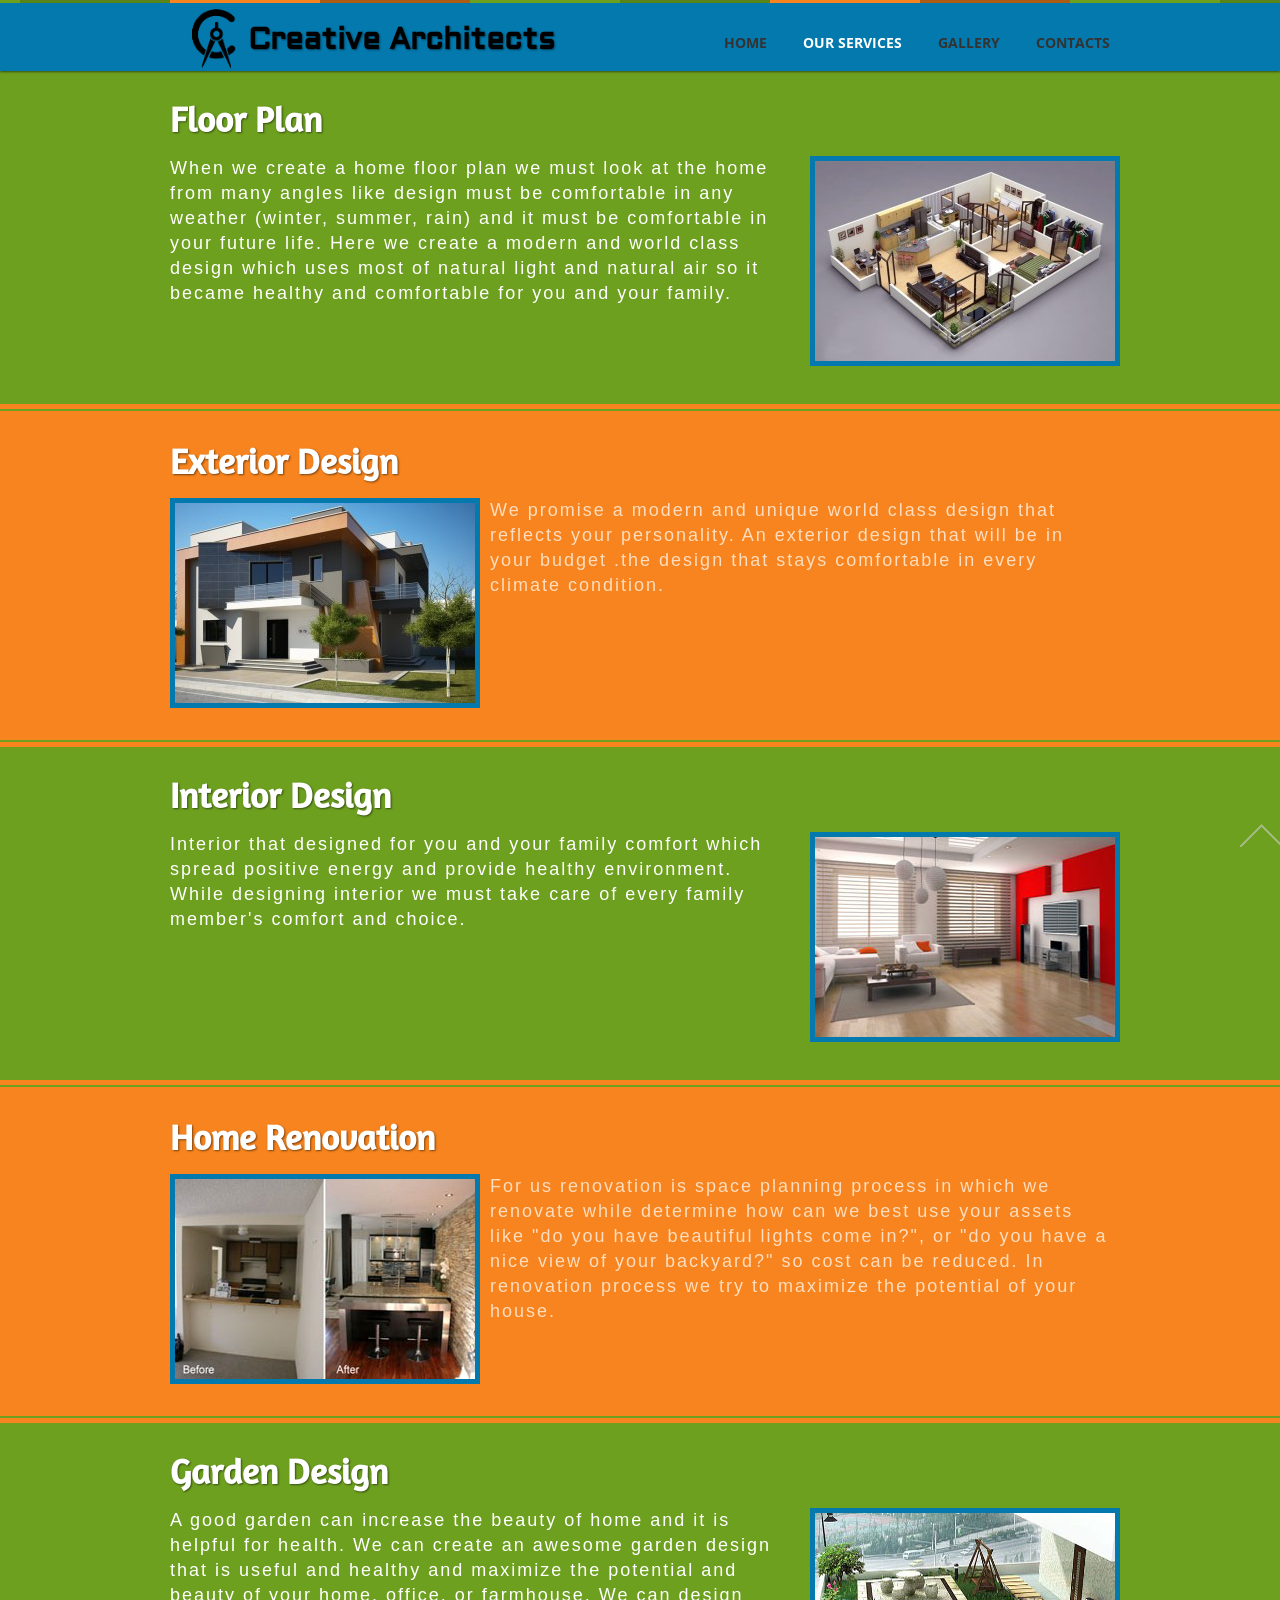
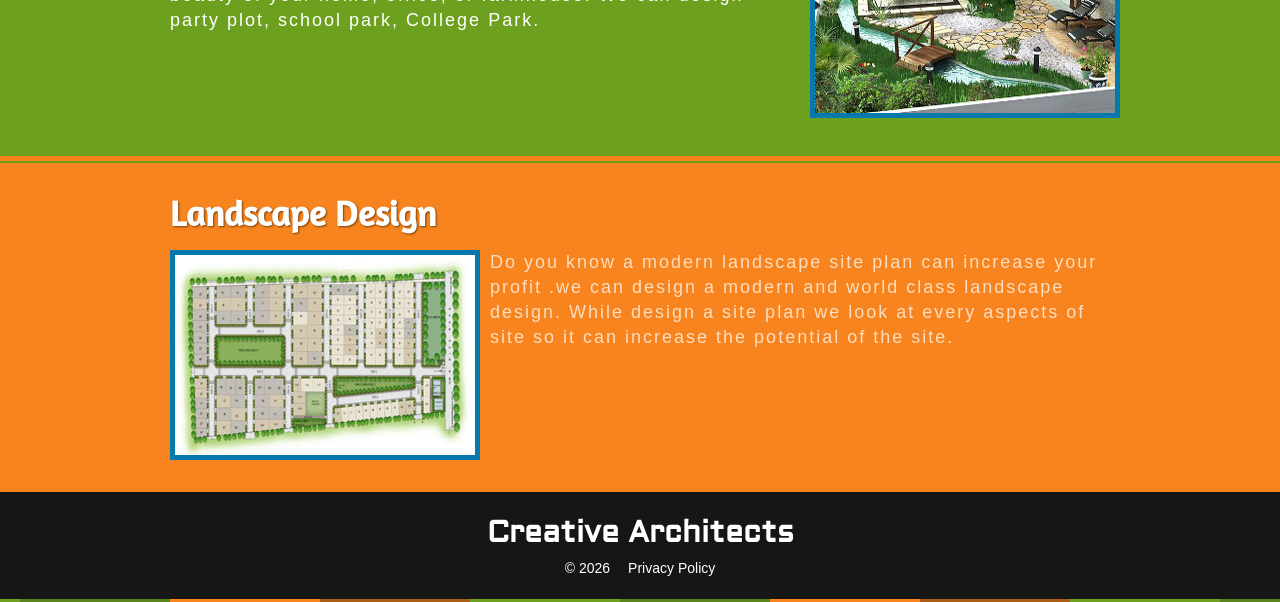
<file: index-2.html>
<!DOCTYPE html>
<html lang="en">
     <head>
     <title>Our Services</title>
     <meta charset="utf-8">
     <meta name = "format-detection" content = "telephone=no" />
     <link rel="icon" href="images/favicon.ico" type="image/x-icon">
     <link rel="shortcut icon" href="images/favicon.ico" type="image/x-icon" />
     <link rel="stylesheet" type="text/css" media="screen" href="css/style.css">
     <script src="js/jquery.js"></script>
     <script src="js/jquery-migrate-1.1.1.js"></script>
     <script src="js/jquery.easing.1.3.js"></script>
	 <script src="js/script.js"></script>
     <script src="js/superfish.js"></script>
     <script src="js/jquery.mobilemenu.js"></script>
     <script src="js/jquery.ui.totop.js"></script>

      <script>

        jQuery(function(){
            $().UItoTop({ easingType: 'easeOutQuart' });
        });     
     </script>
     <!--<![endif]-->
     <!--[if lt IE 8]>
       <div style=' clear: both; text-align:center; position: relative;'>
         <a href="http://windows.microsoft.com/en-US/internet-explorer/products/ie/home?ocid=ie6_countdown_bannercode">
           <img src="http://storage.ie6countdown.com/assets/100/images/banners/warning_bar_0000_us.jpg" border="0" height="42" width="820" alt="You are using an outdated browser. For a faster, safer browsing experience, upgrade for free today." />
         </a>
      </div>
    <![endif]-->
    <!--[if lt IE 9]>
   		<script src="js/html5shiv.js"></script>
    	<link rel="stylesheet" type="text/css" media="screen" href="css/ie.css">
    <![endif]-->
     </head>
     <body>
<!--==============================header=================================-->
<header>
    <div class="top_line"></div>
    <div class="container_12">
        <div class="grid_6">
            <h1><a class="logo" href="index.html">Creative Architects</a> </h1>
        </div>
        <div class="grid_6">
            <div class="menuHolder">
                <nav>
                    <ul class="sf-menu">
                        <li><a href="index.html">Home</a></li>
                        <li class="current"><a href="index-2.html">Our Services</a></li>
                        <li><a href="index-3.html">Gallery</a></li>
                        <li><a href="index-4.html">Contacts</a></li>
                    </ul>
                </nav>
            </div>
        </div>
    </div>
</header>
<!--=======content================================-->
<section id="content">
	<div class="cont_block_10">
        <div class="container_12">
            <div class="grid_12">
                <h2 class="marg_1">Floor Plan</h2>
            </div>
            <div class="clearfix"></div>
            <div class="grid_8">
                <p class="design-service">When we create a home floor plan we must look at the home from many angles like design must be comfortable in any weather (winter, summer, rain) and it must be comfortable in your future life. Here we create a modern and world class design which uses most of natural light and natural air so it became healthy and comfortable for you and your family.</p>
            </div>
            <div class="grid_4">
                <img src="images/floor-design.jpg" alt="" class="blue-border" />
            </div>
        </div>
    </div>
    <div class="cont_block_11">
        <div class="container_12">
            <div class="grid_12">
                <h2 class="marg_1">Exterior Design</h2>
            </div>
            <div class="clearfix"></div>
            <div class="grid_4">
                <img src="images/exterior-design.jpg" alt="" class="blue-border" />
            </div>
            <div class="grid_8">
                <p class="design-service">We promise a modern and unique world class design that reflects your personality. An exterior design that will be in your budget .the design that stays comfortable in every climate condition.</p>
            </div>
        </div>
    </div>
	<div class="cont_block_10">
        <div class="container_12">
            <div class="grid_12">
                <h2 class="marg_1">Interior Design</h2>
            </div>
            <div class="clearfix"></div>
            <div class="grid_8">
                <p class="design-service">Interior that designed for you and your family comfort which spread positive energy and provide healthy environment. While designing interior we must take care of every family member's comfort and choice.</p>
            </div>
            <div class="grid_4">
                <img src="images/interior-design.jpg" alt="" class="blue-border" />
            </div>
        </div>
    </div>
    <div class="cont_block_11">
        <div class="container_12">
            <div class="grid_12">
                <h2 class="marg_1">Home Renovation</h2>
            </div>
            <div class="clearfix"></div>
            <div class="grid_4">
                <img src="images/home-renovation.jpg" alt="" class="blue-border" />
            </div>
            <div class="grid_8">
                <p class="design-service">For us renovation is space planning process in which we renovate while determine how can we best use your assets like "do you have beautiful lights come in?", or "do you have a nice view of your backyard?" so cost can be reduced. In renovation process we try to maximize the potential of your house.</p>
            </div>
        </div>
    </div>
	<div class="cont_block_10">
        <div class="container_12">
            <div class="grid_12">
                <h2 class="marg_1">Garden Design</h2>
            </div>
            <div class="clearfix"></div>
            <div class="grid_8">
                <p class="design-service">A good garden can increase the beauty of home and it is helpful for health.
We can create an awesome garden design that is useful and healthy and maximize the potential and beauty of your home, office, or farmhouse. We can design party plot, school park, College Park.
</p>
            </div>
            <div class="grid_4">
                <img src="images/garden-design.jpg" alt="" class="blue-border" />
            </div>
        </div>
    </div>
    <div class="cont_block_11">
        <div class="container_12">
            <div class="grid_12">
                <h2 class="marg_1">Landscape Design</h2>
            </div>
            <div class="clearfix"></div>
            <div class="grid_4">
                <img src="images/landscape-design.jpg" alt="" class="blue-border" />
            </div>
            <div class="grid_8">
                <p class="design-service">Do you know a modern landscape site plan can increase your profit .we can design a modern and world class landscape design. While design a site plan we look at every aspects of site so it can increase the potential of the site.</p>
            </div>
        </div>
    </div>
</section>
<!--=======footer=================================-->
<footer>
    <div class="container_12">
        <div class="wrapper">
            <div class="grid_12">
            	<span class="logo">Creative Architects</span>
                <p>&copy; <span id="copyright-year"></span><span class="sep"></span><a href="index-5.html" class="link animate">Privacy Policy</a></p>
            </div>
        </div>
    </div>
    <div class="bottom_line"></div>
</footer>
</body>
</html>
</file>
<file: css/style.css>
/*css*/
@import "../css/reset.css";
@import "../css/skeleton.css";
@import"../css/superfish.css";
@import "../css/camera.css";
@import "../css/ui.totop.css";
@import "../css/subscribe-form.css";
@import "../css/font-awesome.min.css";
@import url(//fonts.googleapis.com/css?family=Open+Sans);
@import url(//fonts.googleapis.com/css?family=Open+Sans:300);
@import url(//fonts.googleapis.com/css?family=Open+Sans:600);
@import url(//fonts.googleapis.com/css?family=Open+Sans:700);
@font-face {
	font-family: Qwigley;
	src: url('../fonts/Qwigley-Regular.ttf');   
}
@font-face {
	font-family: Aldrich;
	src: url('../fonts/Aldrich.ttf');   
}
@font-face {
	font-family: Amaranth;
	src: url('../fonts/Amaranth.otf');   
}

body{
	background: #161616;
	font: 14px/1.2em Tahoma, Arial, Helvetica, sans-serif;
	color: #fff;
	position: relative;
	min-width: 320px;
	-webkit-text-size-adjust: none;
}
html,body{
	height:100%;
}
img{
	max-width: 100%;
}
a{
	color:#ef4f33;
	outline:none;
	cursor:pointer;
	text-decoration:none;
}
a[href^="tel:"] {
	color: inherit;
	text-decoration:none;
}
* {
	-webkit-text-size-adjust: none;
}
.animate{
	-webkit-transition: all 0.5s ease;
	-moz-transition: all 0.5s ease;
	-o-transition: all 0.5s ease;
	transition: all 0.5s ease;
}
.no_shad{
	text-shadow: none!important;
}
.clearfix {
  *zoom: 1;
}
.clearfix:before,
.clearfix:after {
  display: table;
  content: "";
  line-height: 0;
}
.clearfix:after {
  clear: both;
}

h1, h2, h3, h4, h5, h6 {
	font-family: 'Open Sans', sans-serif;
	font-weight: 700;
	text-transform: uppercase; 
	color: #fff;
	text-shadow: 1px 1px 2px rgba(0, 0, 0, 0.5);
}
h2{
	font-size: 35px;
	line-height: 36px;
	font-family: Amaranth;
	text-transform:capitalize;
}
h3{
	font-size: 18px;
	line-height: 21px;
}
.style_2{
	color: #282828!important;
	letter-spacing: -2px; 
}
.marg_1{
	margin-bottom: 18px;
}
.marg_2{
	margin-bottom: 9px;
}
.marg_3{
	margin-bottom: 30px;
}
/************Header************/
header {
	width: 100%;
	position: relative; 
	z-index: 100;
	background: #0379AD; /* blue: #76c5ff;*/
	-webkit-box-shadow: 0 1px 2px rgba(0, 0, 0, 0.5);
	-moz-box-shadow:    0 1px 2px rgba(0, 0, 2, 0.5);
	box-shadow:         0 1px 2px rgba(0, 0, 2, 0.5);
}
.top_line{
	position: absolute;
	display: block;
	width: 100%;
	height: 3px;
	background: #6da01f url('../images/line_bott_top.jpg') 50% 0 no-repeat;
}
.logo {
	background-image: url("../images/logo.png");
    background-repeat: no-repeat;
    background-size: contain;
    color: #000;
    display: block;
    font-family: Aldrich;
    font-size: 30px;
    font-weight: 600;
    line-height: 21px;
    margin-top: 4px;
    padding: 25px 0 21px 78px;
    text-transform: capitalize;
}
.slider_wrapper {
    top: 0 !important;
}
.social{
	position: relative;
	display: inline-block;
	width: 100%;
	margin-bottom: 40px;
}
.social-icon {
  margin: 20px 0 0;
  float: right;
}
.social-icon > li {
  display: inline-block;
  float: left;
  margin-left: 5px;
}
.social-icon > li > a {
  display: inline-block;
}
.social-icon > li > a > img {
  position: relative;
  top: 0;
  -webkit-transition: all 0.5s ease;
  -moz-transition: all 0.5s ease;
  -o-transition: all 0.5s ease;
  transition: all 0.5s ease;
}
.social-icon > li > a:hover img {
  top: -5px;
}
/************End Header************/

.fa {
	font-size:75px;
}

/************Content***********/
			/************Page_1***********/
hr {
	border: none;
	height: 3px;
	color: #fff;
	background-color: #fff;
	margin: 0 0 47px;
}
.al_center{
	text-align: center;
}
.link_1{
	color: #fff;
}
.link_1:hover{
	color: #f7841e;
	text-decoration: none;
}
.link_2{
	color: #fff;
}
.link_2:hover{
	color: #000;
	text-decoration: none;
}
.cont_block_1{
	position: relative;
	display: inline-block;
	width: 100%;
	background: #6da01f;
	padding: 30px 0 0;
}
.cont_block_1 .block_1{
	position: relative;
	text-align: center;
	margin-bottom: 38px;
}
.cont_block_1 .block_1 img{
	margin-bottom: 9px;
}
.cont_block_1 .block_1 h3{
	margin-bottom: 8px;
}
.cont_block_1 .block_1 p{
	padding: 0 60px;
	color: #c4de9d;
}
.cont_block_2{
	position: relative;
	display: inline-block;
	width: 100%;
	background: #4c7016;
	padding: 21px 0 0;
}
.cont_block_2 .button1{
	width: 100%;
	padding-left: 0!important;
	padding-right: 0!important;
}
.cont_block_3{
	position: relative;
	display: inline-block;
	width: 100%;
	background: #f7841e;
	padding: 33px 0 0;
}
.cont_block_3 a.various {
	display: block;
	margin-bottom: 8px !important;
	position: relative;
}
.cont_block_3 a.various span {
	display: block;
	transition: 0.5s ease;
	-o-transition: 0.5s ease;
	-webkit-transition: 0.5s ease;
	left: 0;
	position: absolute;
	top: 0;
	bottom: 0;
	right: 0;
	background: url(../images/play_icon.png) center center no-repeat;
}
.cont_block_3 h3{
	margin-bottom: 3px;
}
.cont_block_3 a.various:hover span {
    opacity: 0.5;
}
.cont_block_3 .block_2{
	position: relative;
	margin-bottom: 38px;
}
.cont_block_4{
	position: relative;
	display: inline-block;
	width: 100%;
	background: #ac5c15;
	padding: 13px 0 9px;
}
.cont_block_4 .button1{
	width: 100%;
	padding-left: 0;
	padding-right: 0;
}
.cont_block_5{
	position: relative;
	display: inline-block;
	width: 100%;
	background: #dadada;
	padding: 35px 0 19px;
}
.cont_block_3 .magnifier{
	margin-bottom: 21px;
}
.maxheight2 {
    height: 200px;
    margin-bottom: 25px;
    overflow: hidden;
    width: 300px;
}
.magnifier {
	position:relative;
	display:block
}
.magnifier:after {
	content:'';
	display:block;
	width:100%;
	height:100%;
	position:absolute;
	opacity:0;
	left:0;
	top:0;
	background:url('../images/magnifier.png') center center no-repeat;
	-webkit-transition:opacity .2s linear;
	-moz-transition:opacity .2s linear;
	-o-transition:opacity .2s linear;
	transition:opacity .2s linear
}
.magnifier:hover:after {
	opacity:.8;
	-webkit-transition:opacity .2s linear;
	-moz-transition:opacity .2s linear;
	-o-transition:opacity .2s linear;
	transition:opacity .2s linear
}
.cont_block_6{
	position: relative;
	display: inline-block;
	width: 100%;
	background: #989898;
	padding: 13px 0 7px;
}
.cont_block_6 .button1{
	width: 100%;
	padding-left: 0;
	padding-right: 0;
}


.button1 {
	font: 700 18px/18px 'Open Sans', sans-serif;
    background: #282828;
    color: #FFFFFF;
    display: inline-block;
    padding: 9px 17px 13px;
    position: relative;
    text-align: center;
    text-transform: uppercase;
    -webkit-transition: all 0.5s ease;
	-moz-transition: all 0.5s ease;
	-o-transition: all 0.5s ease;
	transition: all 0.5s ease;
}
.button1 span{
	position: absolute;
	width: 100%;
	height: 4px;
	left: 0;
	bottom: 0;
	background: #000;
}
.button1:hover {
	text-decoration:none;
	background: #fff;
	color: #282828;
}
			/************Page_2***********/

.cont_block_7{
	position: relative;
	display: inline-block;
	width: 100%;
	background: #6da01f;
	padding: 31px 0 7px;
}
.cont_block_7 .block_3 {
	position: relative;
	margin: -5px 0 44px;
}
.cont_block_7 .block_3 img{
	position: relative;
	display: inline-block;
	float: left;
	margin-right: 20px;
	margin-top: 5px;
}
.cont_block_7 .block_3 .txt_info{
	position: relative;
}
.cont_block_7 .block_3 .txt_info h3{
	margin-bottom: 6px;
}
.cont_block_7 .block_3 .txt_info p{
	color: #c4de9d;
	line-height: 17px;
	padding-bottom: 21px;
}
.list_1{
	position: relative;
	margin: -4px 0 9px;
	overflow: hidden;
}
.list_1 li{
	width: 100%;
	position: relative;
	float: left;
	background: url('../images/marker.png') 0 1px no-repeat;
	padding: 0 0 0 23px;
	min-height: 18px;
	margin: 0 0 12px;
}
.list_1 a{
	color: #fff; 
	text-decoration: none;
	-webkit-transition: all 0.5s ease;
	-moz-transition: all 0.5s ease;
	-o-transition: all 0.5s ease;
	transition: all 0.5s ease;
}
.list_1 a:hover{
	color: #c4de9d;
	text-decoration: none;
}
.cont_block_8{
	position: relative;
	display: inline-block;
	width: 100%;
	background: #f7841e;
	padding: 33px 0 7px;
}
.cont_block_8 .block_4 {
	position: relative;
	margin-top: -1px;
	margin-bottom: 41px;
}
.cont_block_8 .block_4 img{
	position: relative;
	margin-bottom: 17px;
}
.cont_block_8 .block_4 p{
	color: #ffddbe;
}
.cont_block_9{
	position: relative;
	display: inline-block;
	width: 100%;
	background: #dadada;
	padding: 35px 0 13px;
}
.cont_block_9 .block_5{
	position: relative;
	margin-bottom: 34px;
}
.cont_block_9 .block_5 .title{
	position: relative;
	color: #282828;
	padding-bottom: 16px;
}
.cont_block_9 .block_5 blockquote{
	color: #7f7e7e;
	line-height: 17px;
	padding-right: 15px;
}
.cont_block_9 .block_5 blockquote span{
	position: relative;
	display: inline-block;
	width: 12px;
}

			/************Page_3***********/
.cont_block_10{
	position: relative;
	display: inline-block;
	width: 100%;
	background: #6da01f;
	padding: 31px 0 13px;
	border-top: 5px solid #F7841E;
	border-bottom: 5px solid #F7841E;
}
.cont_block_10:first-child{
	border-top: 0px none;
}
.cont_block_10 .block_6 {
	position: relative;
	overflow: hidden;
	margin-bottom: 37px;
}
.cont_block_10 .block_6 img{
	position: relative;
	display: inline-block;
	float: left;
	margin-right: 20px;
	margin-top: 3px;
}
.cont_block_10 .block_6.txt_info{
	position: relative;
}
.cont_block_10 .block_6 .txt_info h3{
	margin-bottom: 6px;
}
.cont_block_10 .block_6 .txt_info p{
	color: #c4de9d;
	line-height: 17px;
}
.cont_block_11{
	position: relative;
	display: inline-block;
	width: 100%;
	background: #f7841e;
	padding: 33px 0 7px;
	border-top: 2px solid #6DA01F;
	border-bottom: 2px solid #6DA01F;
}
.cont_block_10:last-child, .cont_block_11:last-child {
	border-bottom: 0px none;
}
.cont_block_10 img, .cont_block_11 img {
	margin-bottom: 25px;
}
.cont_block_11 h3{
	margin-top: -5px;
	margin-bottom: 9px;
}
.cont_block_11 p{
	color: #ffddbe;
	padding-bottom: 29px;
}
.list_2{
	position: relative;
	margin: -4px 0 9px;
}
.list_2 li{
	width: 100%;
	position: relative;
	display: inline-block;
	float: left;
	background: url('../images/marker.png') 0 1px no-repeat;
	padding: 0 0 0 23px;
	min-height: 18px;
	margin: 0 0 12px;
}
.list_2 a{
	color: #fff; 
	text-decoration: none;
	-webkit-transition: all 0.5s ease;
	-moz-transition: all 0.5s ease;
	-o-transition: all 0.5s ease;
	transition: all 0.5s ease;
}
.list_2 a:hover{
	color: #6da01f;
	text-decoration: none;
}
.cont_block_12{
	position: relative;
	display: inline-block;
	width: 100%;
	background: #dadada;
	padding: 35px 0 13px;
}
.cont_block_12 .block_7{
	position: relative;
	overflow: hidden;
	display: block;
	color: #7f7e7e;
	margin-bottom: 37px;
}
.cont_block_12 .block_7 h3{
	color: #282828;
	margin-bottom: 8px;
}
.cont_block_12 .block_7 p{
	padding-bottom: 23px;
}
.blue-border {
	border: 5px solid #0379AD;
}
.design-service {
	font-size: 18px;
	letter-spacing: 2px;
	line-height: 25px;
}
			/************Page_4***********/
.cont_block_13{
	position: relative;
	display: inline-block;
	width: 100%;
	background: #6da01f;
	padding: 31px 0 13px;
}
.cont_block_13 .block_7{
	position: relative;
	background: #4c7016;
	margin-bottom: 40px;
}
.cont_block_13 .block_7 .magnifier{
	margin-bottom: 15px;
}
.cont_block_13 .block_7 .txt_info{
	padding: 0 19px;
}
.cont_block_13 .block_7 .txt_info h3{
	margin-bottom: 8px;
}
.cont_block_13 .block_7 .txt_info p{
	color: #c4de9d;
	padding-bottom: 27px;
}
			/************Page_5***********/
.cont_block_14{
	position: relative;
	display: inline-block;
	width: 100%;
	background: #6da01f;
	padding: 31px 0 50px;
}
.cont_block_14 h3{
	margin-bottom: 6px;
}
.cont_block_14 .cont_info{
	color: #c4de9d;
	line-height: 17px;
	margin-bottom: 30px;
}
.figure iframe {
	width: 100%;
	height: 348px;
	margin: -1px 0 16px;
}
.cont_block_14 .cont_info .width_1{
	position: relative;
	display: inline-block;
	width: 102px;
}
.cont_block_14 .cont_info .width_2{
	position: relative;
	display: inline-block;
	width: 45px;
}
.capitalize {
	text-transform: capitalize;
}
			/************Page_Privacy***********/
.cont_block_15{
	position: relative;
	display: inline-block;
	width: 100%;
	background: #6da01f;
	padding: 31px 0 40px;
	color: #c4de9d;
	line-height: 17px;
}
.cont_block_15 h3{
	margin-bottom: 6px;
}
.cont_block_15 p{
	padding-bottom: 21px;
}
/************End Content***********/


/************Footer************/
footer {
	position: relative;
	font: 14px/1.2em "Trebuchet MS", Helvetica, sans-serif; 
	display: block;
	padding: 0 0 25px;
	text-align: center;
	color: #fff;
	background: #161616;
}
footer .logo {
	background: none;
	color: #FFFFFF;
	padding: 10px 0;
	margin-top: 20px;
}
footer .menuHolder{
	margin-top: 32px;
	margin-bottom: 22px;
}
footer .menuHolder nav{
	float: none;
}
footer .sf-menu a {
	margin: 0 16px;
	color: #fff;
}
footer p{
	padding-top: 7px;
}
footer .sep{
	position: relative;
	display: inline-block;
	width: 18px;
	text-align: center;
}
footer  .link{
	color: #fff;
}
footer  .link:hover{
	color: #6da01f;
	text-decoration: none;
}
.bottom_line{
	position: absolute;
	display: block;
	bottom: 0;
	width: 100%;
	height: 3px;
	background: #6da01f url('../images/line_bott_top.jpg') 50% 0 no-repeat;
}
/************End Footer************/




/*==================================RESPONSIVE LAYOUTS===============================================*/
@media only screen and (min-width: 1415px) {
	.camera_pag  {
		top: 74%;
	}
}
@media only screen and (max-width: 1100px) {
	.camera_pag  {
		top: 30px;
	}
	.camera_pag {
		left: 53.5%;
	}
}




@media only screen and (max-width: 995px) {
	.sf-menu a {
		margin: 0 0 0 12px;
	}
	.cont_block_1 .block_1 p {
		padding: 0;
	}
	.cameraContent {
		width: 370px;
	}
	.cameraContents h2 {
		font-size: 30px;
		margin-bottom: 0px;
	}
	.cameraContents h3 {
		font-size: 15px;
		margin-bottom: 4px;
	}
	.cameraContents .button1 {
		padding: 4px 13px 7px;
	}
	.cameraContents p {
		font-size: 13px;
		line-height: 15px;
		margin-bottom: 10px;
	}
	.camera_pag {
		left: 55%;
	}
	.cont_block_14 .cont_info {
		font-size: 13px;
	}
	.cont_block_14 .cont_info .width_1 {
		width: 65px;
	}
	.list_2 li {
		width: inherit;
	}
}
@media only screen and (max-width: 767px) {
	.cameraContent {
		width: 190px;
	}
	.cameraContent h2{
		display: none;
	}
	.cameraContent h3{
		display: none;
	}
	.cameraContent p{
		display: none;
	}
	.camera_pag {
		left: 55%;
		top: 185px;
	}
	.cameraContent {
		margin-top: 125px;
	}
	#mm0{
		display: none;
	}
	footer #mm1{
		display: none;
	}
	.cont_block_2 h3{
		margin-bottom: 27px;
	}
	.cont_block_2 {
		padding-bottom: 25px;
	}
	.cont_block_3 img{
		width: 100%;
	}
	.cont_block_5 .grid_2{
		width: 202px;
		margin: 0 4px;
	}
	.cont_block_5 img{
		width: 100%;
	}
	.cont_block_8 .block_4 img {
		width: 100%;
	}
	.cont_block_11 img {
		width: 100%;
	}
	.cont_block_13 .block_7 .magnifier img {
		width: 100%;
	}
	.cont_block_14 .cont_info {
		font-size: 14px;
	}
}
@media only screen and (max-width: 480px) {

	.cont_block_5 .grid_2{
		width: 100%;
	}
	.cont_block_7 .block_3 img {
		width: 100%;
		margin-bottom: 15px;
	}
	.cont_block_10 .block_6 img {
		float: none;
		margin-right: 0;
		margin-bottom: 15px;
		width: 100%;
	}
	
}
@media only screen and (max-width: 360px) {
	.logo {
		font-size: 30px;
		line-height: 30px;
		padding-left: 90px;
		padding-right: 0px;
		padding-bottom: 0px;

	}
}
</file>
<file: css/ie.css>
.class { behavior:url(js/PIE.htc); position:absolute;}

body{
	min-width: 980px;
}

#form .invalid .error-message, #form .empty .empty-message {
	display: block;
}

#form .error-message, #form .empty-message {
	display: none;
}

.camera_pag {
	top: 74%;
}
</file>
